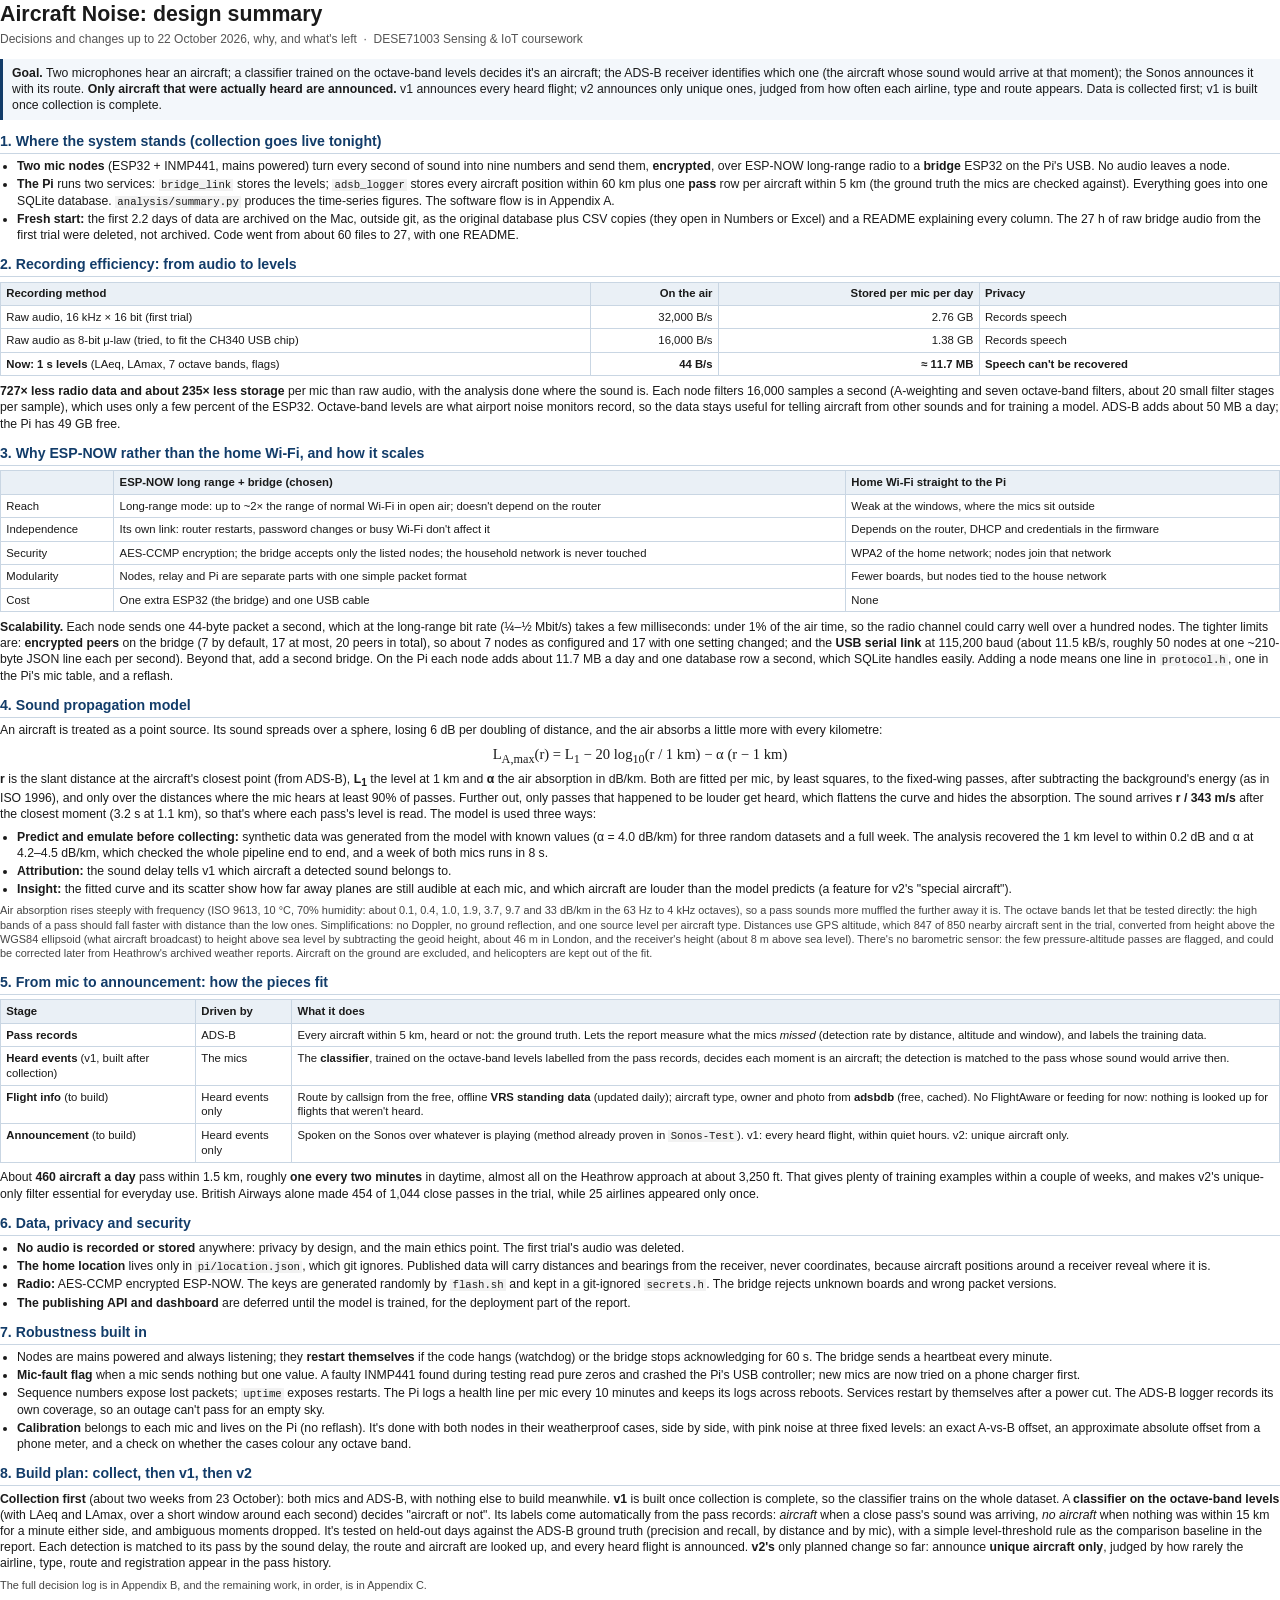
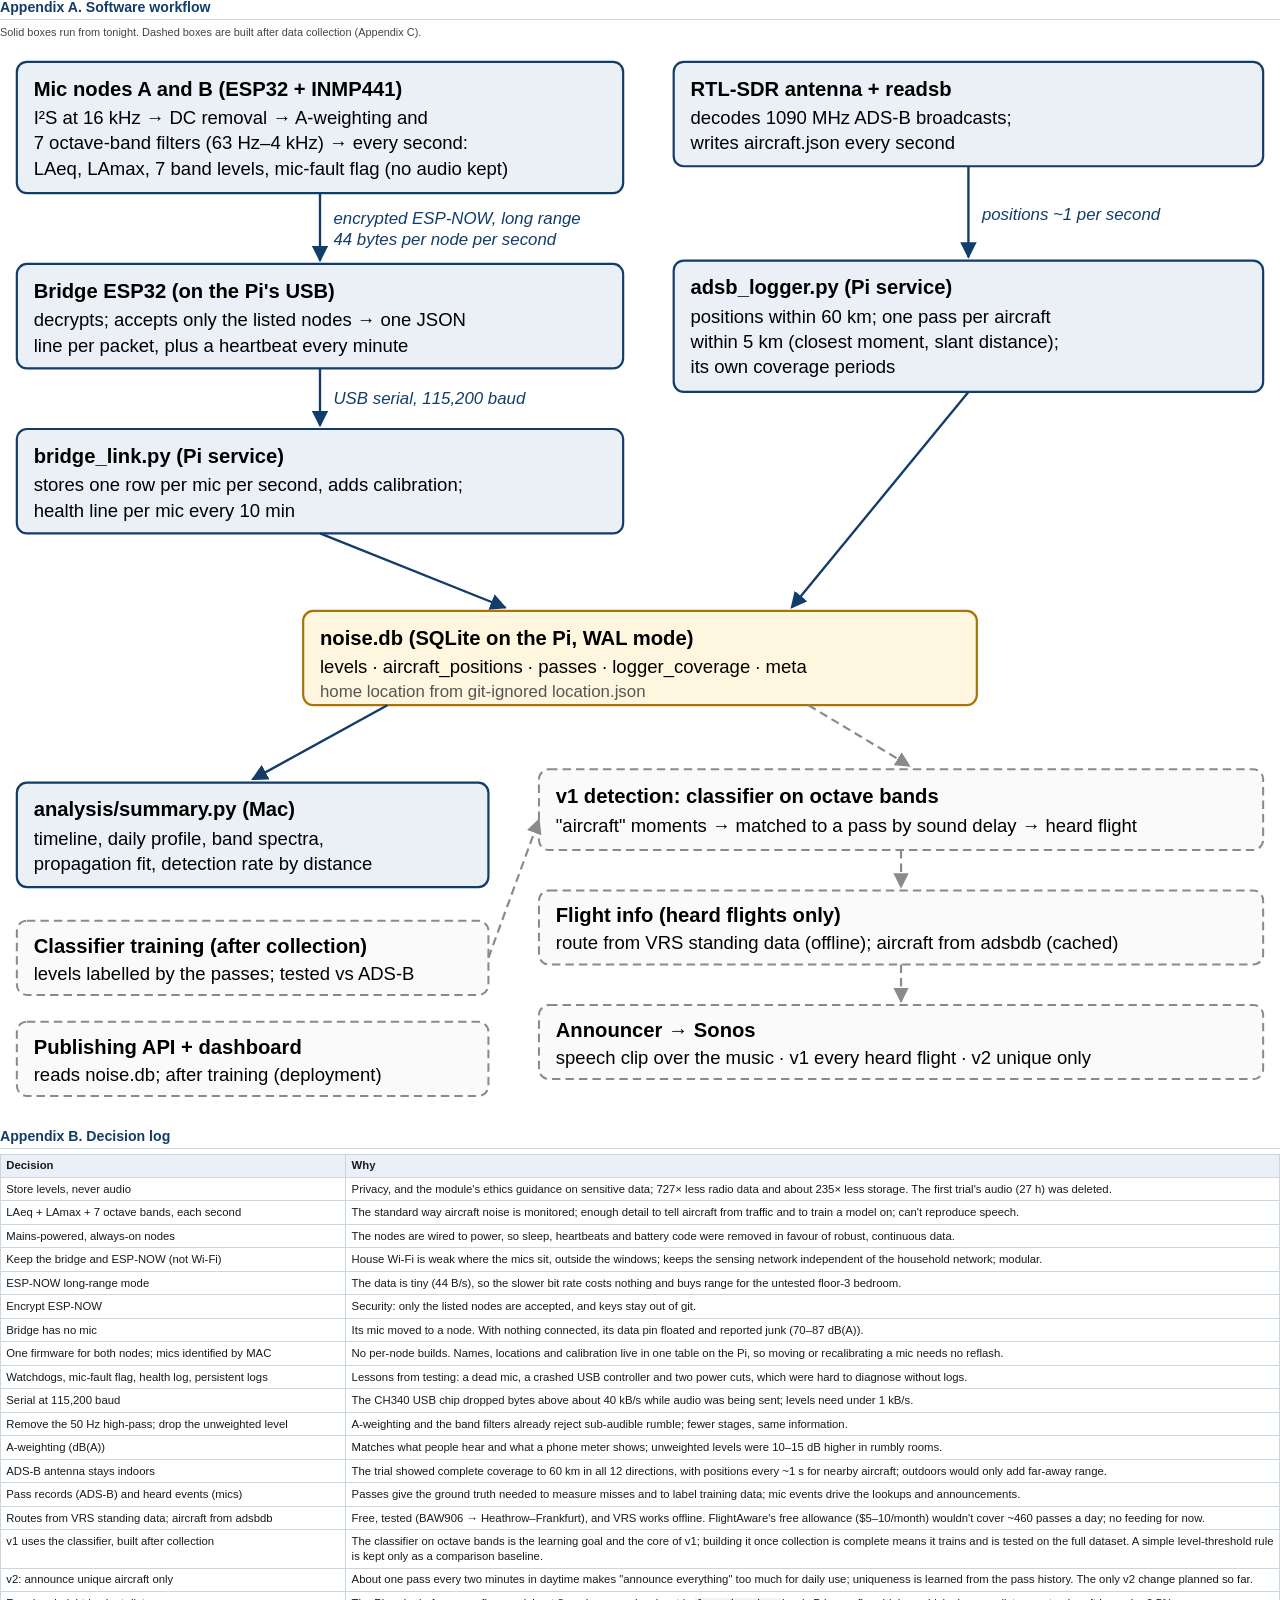
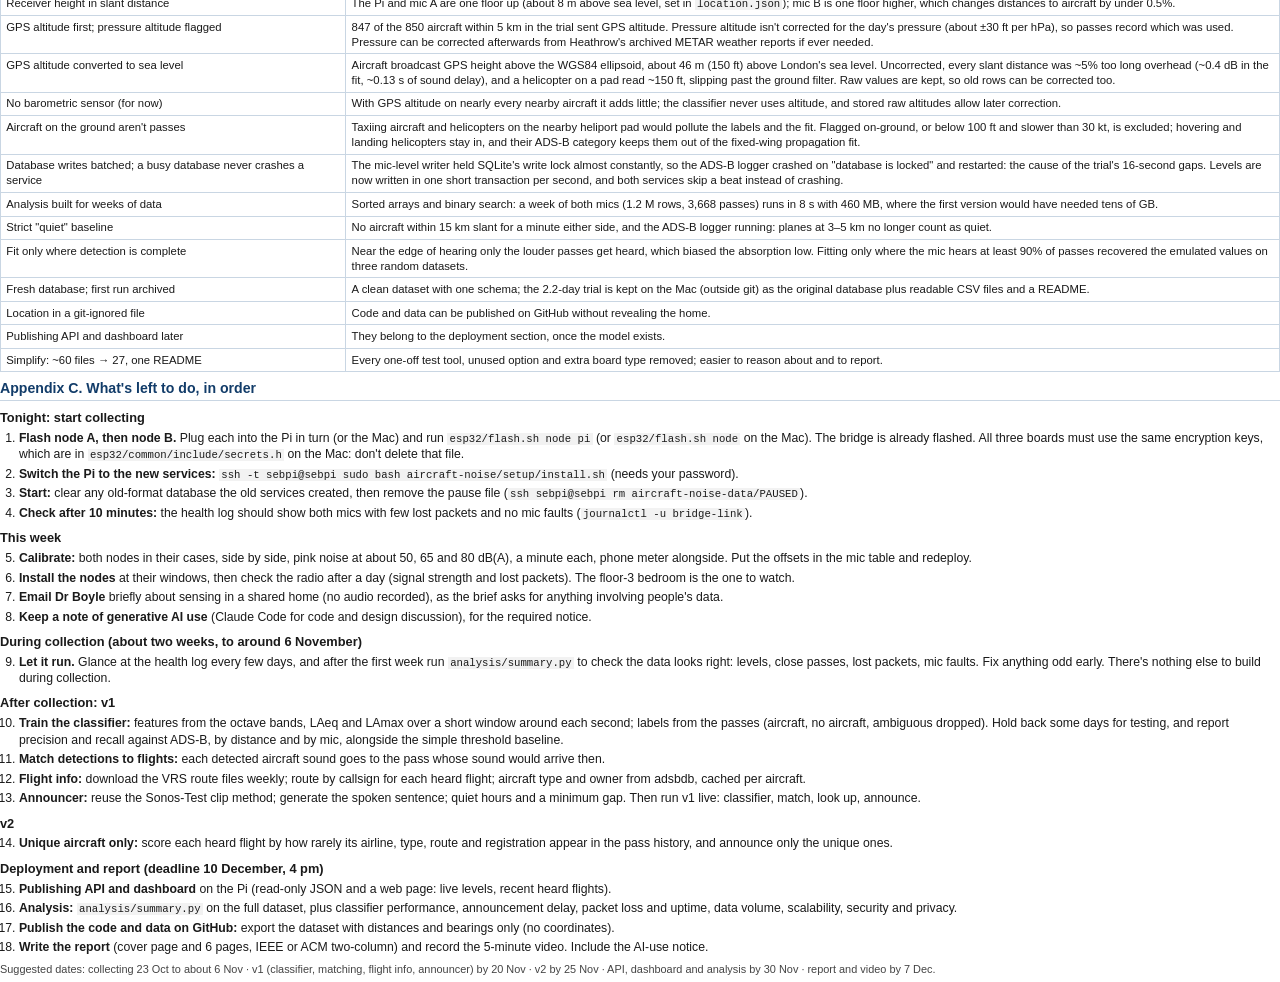
<file: docs/design-summary.html>
<!doctype html>
<html lang="en">
<head>
<meta charset="utf-8">
<title>Aircraft Noise: design summary</title>
<style>
  @page { size: A4; margin: 13mm 14mm 13mm 14mm; }
  * { box-sizing: border-box; }
  body { font-family: -apple-system, "Helvetica Neue", Arial, sans-serif; font-size: 9.2pt;
         line-height: 1.32; color: #1a1a1a; margin: 0; }
  h1 { font-size: 16pt; margin: 0 0 1mm; }
  .sub { color: #555; margin: 0 0 3mm; font-size: 9pt; }
  h2 { font-size: 10.6pt; margin: 3.2mm 0 1.2mm; color: #123c69; border-bottom: 1px solid #c9d6e3;
       padding-bottom: 0.6mm; }
  p { margin: 0 0 1.6mm; }
  ul { margin: 0 0 1.6mm; padding-left: 4.5mm; }
  li { margin-bottom: 0.5mm; }
  table { border-collapse: collapse; width: 100%; margin: 0.5mm 0 1.8mm; font-size: 8.5pt; }
  th, td { border: 1px solid #c9d6e3; padding: 1mm 1.4mm; text-align: left; vertical-align: top; }
  th { background: #eaf0f6; font-weight: 600; }
  .goal { background: #f3f7fb; border-left: 3px solid #123c69; padding: 1.6mm 2.4mm; margin-bottom: 2mm; }
  .eq { font-family: "Times New Roman", serif; font-size: 11pt; text-align: center; margin: 1.2mm 0; }
  .num { text-align: right; white-space: nowrap; }
  .page { page-break-after: always; }
  .small { font-size: 8.2pt; color: #444; }
  code { font-family: Menlo, monospace; font-size: 8pt; background: #f2f2f2; padding: 0 0.6mm; }
  ol { margin: 0 0 1.6mm; padding-left: 5mm; }
  ol li { margin-bottom: 0.9mm; }
  h3 { font-size: 9.6pt; margin: 2.4mm 0 0.8mm; }
</style>
</head>
<body>

<!-- ============================ MAIN TEXT ============================ -->
<div>
<h1>Aircraft Noise: design summary</h1>
<p class="sub">Decisions and changes up to 22 October 2026, why, and what's left &nbsp;·&nbsp; DESE71003 Sensing &amp; IoT coursework</p>

<div class="goal"><b>Goal.</b> Two microphones hear an aircraft; a classifier trained on the octave-band levels decides
it's an aircraft; the ADS-B receiver identifies which one (the aircraft whose sound would arrive at that moment); the
Sonos announces it with its route. <b>Only aircraft that were actually heard are announced.</b> v1 announces every heard
flight; v2 announces only unique ones, judged from how often each airline, type and route appears. Data is collected
first; v1 is built once collection is complete.</div>

<h2>1. Where the system stands (collection goes live tonight)</h2>
<ul>
  <li><b>Two mic nodes</b> (ESP32 + INMP441, mains powered) turn every second of sound into nine numbers and send them,
    <b>encrypted</b>, over ESP-NOW long-range radio to a <b>bridge</b> ESP32 on the Pi's USB. No audio leaves a node.</li>
  <li><b>The Pi</b> runs two services: <code>bridge_link</code> stores the levels; <code>adsb_logger</code> stores every
    aircraft position within 60 km plus one <b>pass</b> row per aircraft within 5 km (the ground truth the mics are
    checked against). Everything goes into one SQLite database. <code>analysis/summary.py</code> produces the
    time-series figures. The software flow is in Appendix A.</li>
  <li><b>Fresh start:</b> the first 2.2 days of data are archived on the Mac, outside git, as the original database plus
    CSV copies (they open in Numbers or Excel) and a README explaining every column. The 27 h of raw bridge audio from
    the first trial were deleted, not archived. Code went from about 60 files to 27, with one README.</li>
</ul>

<h2>2. Recording efficiency: from audio to levels</h2>
<table>
  <tr><th>Recording method</th><th class="num">On the air</th><th class="num">Stored per mic per day</th><th>Privacy</th></tr>
  <tr><td>Raw audio, 16 kHz × 16 bit (first trial)</td><td class="num">32,000 B/s</td><td class="num">2.76 GB</td><td>Records speech</td></tr>
  <tr><td>Raw audio as 8-bit μ-law (tried, to fit the CH340 USB chip)</td><td class="num">16,000 B/s</td><td class="num">1.38 GB</td><td>Records speech</td></tr>
  <tr><td><b>Now: 1 s levels</b> (LAeq, LAmax, 7 octave bands, flags)</td><td class="num"><b>44 B/s</b></td><td class="num"><b>≈ 11.7 MB</b></td><td><b>Speech can't be recovered</b></td></tr>
</table>
<p><b>727× less radio data and about 235× less storage</b> per mic than raw audio, with the analysis done where the sound
is. Each node filters 16,000 samples a second (A-weighting and seven octave-band filters, about 20 small filter stages per
sample), which uses only a few percent of the ESP32. Octave-band levels are what airport noise monitors record, so the
data stays useful for telling aircraft from other sounds and for training a model. ADS-B adds about 50 MB a day; the Pi
has 49 GB free.</p>

<h2>3. Why ESP-NOW rather than the home Wi-Fi, and how it scales</h2>
<table>
  <tr><th></th><th>ESP-NOW long range + bridge (chosen)</th><th>Home Wi-Fi straight to the Pi</th></tr>
  <tr><td>Reach</td><td>Long-range mode: up to ~2× the range of normal Wi-Fi in open air; doesn't depend on the router</td><td>Weak at the windows, where the mics sit outside</td></tr>
  <tr><td>Independence</td><td>Its own link: router restarts, password changes or busy Wi-Fi don't affect it</td><td>Depends on the router, DHCP and credentials in the firmware</td></tr>
  <tr><td>Security</td><td>AES-CCMP encryption; the bridge accepts only the listed nodes; the household network is never touched</td><td>WPA2 of the home network; nodes join that network</td></tr>
  <tr><td>Modularity</td><td>Nodes, relay and Pi are separate parts with one simple packet format</td><td>Fewer boards, but nodes tied to the house network</td></tr>
  <tr><td>Cost</td><td>One extra ESP32 (the bridge) and one USB cable</td><td>None</td></tr>
</table>
<p><b>Scalability.</b> Each node sends one 44-byte packet a second, which at the long-range bit rate (¼–½ Mbit/s) takes
a few milliseconds: under 1% of the air time, so the radio channel could carry well over a hundred nodes. The tighter
limits are: <b>encrypted peers</b> on the bridge (7 by default, 17 at most, 20 peers in total), so about 7 nodes as
configured and 17 with one setting changed; and the <b>USB serial link</b> at 115,200 baud (about 11.5 kB/s, roughly
50 nodes at one ~210-byte JSON line each per second). Beyond that, add a second bridge. On the Pi each node adds about
11.7 MB a day and one database row a second, which SQLite handles easily. Adding a node means one line in
<code>protocol.h</code>, one in the Pi's mic table, and a reflash.</p>

<h2>4. Sound propagation model</h2>
<p>An aircraft is treated as a point source. Its sound spreads over a sphere, losing 6 dB per doubling of distance, and
the air absorbs a little more with every kilometre:</p>
<div class="eq">L<sub>A,max</sub>(r) = L<sub>1</sub> − 20 log<sub>10</sub>(r / 1 km) − α (r − 1 km)</div>
<p><b>r</b> is the slant distance at the aircraft's closest point (from ADS-B), <b>L<sub>1</sub></b> the level at 1 km
and <b>α</b> the air absorption in dB/km. Both are fitted per mic, by least squares, to the fixed-wing passes, after
subtracting the background's energy (as in ISO 1996), and only over the distances where the mic hears at least 90% of
passes. Further out, only passes that happened to be louder get heard, which flattens the curve and hides the
absorption. The sound arrives <b>r / 343 m/s</b> after the closest moment (3.2 s at 1.1 km), so that's where each
pass's level is read. The model is used three ways:</p>
<ul>
  <li><b>Predict and emulate before collecting:</b> synthetic data was generated from the model with known values
    (α = 4.0 dB/km) for three random datasets and a full week. The analysis recovered the 1 km level to within 0.2 dB
    and α at 4.2–4.5 dB/km, which checked the whole pipeline end to end, and a week of both mics runs in 8 s.</li>
  <li><b>Attribution:</b> the sound delay tells v1 which aircraft a detected sound belongs to.</li>
  <li><b>Insight:</b> the fitted curve and its scatter show how far away planes are still audible at each mic, and which
    aircraft are louder than the model predicts (a feature for v2's "special aircraft").</li>
</ul>
<p class="small">Air absorption rises steeply with frequency (ISO 9613, 10 °C, 70% humidity: about 0.1, 0.4, 1.0, 1.9,
3.7, 9.7 and 33 dB/km in the 63 Hz to 4 kHz octaves), so a pass sounds more muffled the further away it is. The octave
bands let that be tested directly: the high bands of a pass should fall faster with distance than the low ones.
Simplifications: no Doppler, no ground reflection, and one source level per aircraft type. Distances use GPS altitude,
which 847 of 850 nearby aircraft sent in the trial, converted from height above the WGS84 ellipsoid (what aircraft
broadcast) to height above sea level by subtracting the geoid height, about 46 m in London, and the receiver's height
(about 8 m above sea level). There's no
barometric sensor: the few pressure-altitude passes are flagged, and could be corrected later from Heathrow's archived
weather reports. Aircraft on the ground are excluded, and helicopters are kept out of the fit.</p>
</div>

<!-- ============================ PAGE 2 ============================ -->
<div class="page">
<h2>5. From mic to announcement: how the pieces fit</h2>
<table>
  <tr><th>Stage</th><th>Driven by</th><th>What it does</th></tr>
  <tr><td><b>Pass records</b></td><td>ADS-B</td><td>Every aircraft within 5 km, heard or not: the ground truth. Lets the
    report measure what the mics <i>missed</i> (detection rate by distance, altitude and window), and labels the training data.</td></tr>
  <tr><td><b>Heard events</b> (v1, built after collection)</td><td>The mics</td><td>The <b>classifier</b>, trained on the
    octave-band levels labelled from the pass records, decides each moment is an aircraft; the detection is matched to
    the pass whose sound would arrive then.</td></tr>
  <tr><td><b>Flight info</b> (to build)</td><td>Heard events only</td><td>Route by callsign from the free, offline
    <b>VRS standing data</b> (updated daily); aircraft type, owner and photo from <b>adsbdb</b> (free, cached). No
    FlightAware or feeding for now: nothing is looked up for flights that weren't heard.</td></tr>
  <tr><td><b>Announcement</b> (to build)</td><td>Heard events only</td><td>Spoken on the Sonos over whatever is playing
    (method already proven in <code>Sonos-Test</code>). v1: every heard flight, within quiet hours. v2: unique aircraft only.</td></tr>
</table>
<p>About <b>460 aircraft a day</b> pass within 1.5 km, roughly <b>one every two minutes</b> in daytime, almost all on the
Heathrow approach at about 3,250 ft. That gives plenty of training examples within a couple of weeks, and makes v2's
unique-only filter essential for everyday use. British Airways alone made 454 of 1,044 close passes in the trial, while 25 airlines appeared only once.</p>

<h2>6. Data, privacy and security</h2>
<ul>
  <li><b>No audio is recorded or stored</b> anywhere: privacy by design, and the main ethics point. The first trial's
    audio was deleted.</li>
  <li><b>The home location</b> lives only in <code>pi/location.json</code>, which git ignores. Published data will carry
    distances and bearings from the receiver, never coordinates, because aircraft positions around a receiver reveal where it is.</li>
  <li><b>Radio:</b> AES-CCMP encrypted ESP-NOW. The keys are generated randomly by <code>flash.sh</code> and kept in a
    git-ignored <code>secrets.h</code>. The bridge rejects unknown boards and wrong packet versions.</li>
  <li><b>The publishing API and dashboard</b> are deferred until the model is trained, for the deployment part of the report.</li>
</ul>

<h2>7. Robustness built in</h2>
<ul>
  <li>Nodes are mains powered and always listening; they <b>restart themselves</b> if the code hangs (watchdog) or the
    bridge stops acknowledging for 60 s. The bridge sends a heartbeat every minute.</li>
  <li><b>Mic-fault flag</b> when a mic sends nothing but one value. A faulty INMP441 found during testing read pure zeros
    and crashed the Pi's USB controller; new mics are now tried on a phone charger first.</li>
  <li>Sequence numbers expose lost packets; <code>uptime</code> exposes restarts. The Pi logs a health line per mic every
    10 minutes and keeps its logs across reboots. Services restart by themselves after a power cut. The ADS-B logger
    records its own coverage, so an outage can't pass for an empty sky.</li>
  <li><b>Calibration</b> belongs to each mic and lives on the Pi (no reflash). It's done with both nodes in their
    weatherproof cases, side by side, with pink noise at three fixed levels: an exact A-vs-B offset, an approximate
    absolute offset from a phone meter, and a check on whether the cases colour any octave band.</li>
</ul>

<h2>8. Build plan: collect, then v1, then v2</h2>
<p><b>Collection first</b> (about two weeks from 23 October): both mics and ADS-B, with nothing else to build meanwhile.
<b>v1</b> is built once collection is complete, so the classifier trains on the whole dataset. A <b>classifier on the
octave-band levels</b> (with LAeq and LAmax, over a short window around each second) decides "aircraft or not". Its
labels come automatically from the pass records: <i>aircraft</i> when a close pass's sound was arriving, <i>no
aircraft</i> when nothing was within 15 km for a minute either side, and ambiguous moments dropped. It's tested on
held-out days against the ADS-B ground truth (precision and recall, by distance and by mic), with a simple
level-threshold rule as the comparison baseline in the report. Each detection is matched to its pass by the sound
delay, the route and aircraft are looked up, and every heard flight is announced. <b>v2's</b> only planned change so
far: announce <b>unique aircraft only</b>, judged by how rarely the airline, type, route and registration appear in the
pass history.</p>
<p class="small">The full decision log is in Appendix B, and the remaining work, in order, is in Appendix C.</p>
</div>

<!-- ============================ APPENDIX A ============================ -->
<div class="page">
<h2 style="margin-top:0">Appendix A. Software workflow</h2>
<p class="small">Solid boxes run from tonight. Dashed boxes are built after data collection (Appendix C).</p>
<svg viewBox="0 0 760 640" width="100%" xmlns="http://www.w3.org/2000/svg" font-family="-apple-system, Helvetica, Arial, sans-serif" font-size="11">
  <defs>
    <marker id="a" viewBox="0 0 10 10" refX="9" refY="5" markerWidth="7" markerHeight="7" orient="auto-start-reverse">
      <path d="M0,0 L10,5 L0,10 z" fill="#123c69"/></marker>
    <marker id="g" viewBox="0 0 10 10" refX="9" refY="5" markerWidth="7" markerHeight="7" orient="auto-start-reverse">
      <path d="M0,0 L10,5 L0,10 z" fill="#8a8a8a"/></marker>
  </defs>
  <style>
    .box { fill: #eaf0f6; stroke: #123c69; stroke-width: 1.3; }
    .db { fill: #fff6e0; stroke: #a8740a; stroke-width: 1.3; }
    .todo { fill: #fafafa; stroke: #8a8a8a; stroke-width: 1.2; stroke-dasharray: 5 3; }
    .t { font-weight: 600; font-size: 12px; }
    .line { stroke: #123c69; stroke-width: 1.4; fill: none; marker-end: url(#a); }
    .gline { stroke: #8a8a8a; stroke-width: 1.3; fill: none; stroke-dasharray: 5 3; marker-end: url(#g); }
    .lab { fill: #123c69; font-size: 10px; font-style: italic; }
  </style>

  <!-- Sensing chain (left) -->
  <rect class="box" x="10" y="10" width="360" height="78" rx="6"/>
  <text x="20" y="30" class="t">Mic nodes A and B (ESP32 + INMP441)</text>
  <text x="20" y="47">I²S at 16 kHz → DC removal → A-weighting and</text>
  <text x="20" y="62">7 octave-band filters (63 Hz–4 kHz) → every second:</text>
  <text x="20" y="77">LAeq, LAmax, 7 band levels, mic-fault flag (no audio kept)</text>

  <path class="line" d="M190,88 L190,128"/>
  <text x="198" y="106" class="lab">encrypted ESP-NOW, long range</text>
  <text x="198" y="119" class="lab">44 bytes per node per second</text>

  <rect class="box" x="10" y="130" width="360" height="62" rx="6"/>
  <text x="20" y="150" class="t">Bridge ESP32 (on the Pi's USB)</text>
  <text x="20" y="167">decrypts; accepts only the listed nodes → one JSON</text>
  <text x="20" y="182">line per packet, plus a heartbeat every minute</text>

  <path class="line" d="M190,192 L190,226"/>
  <text x="198" y="213" class="lab">USB serial, 115,200 baud</text>

  <rect class="box" x="10" y="228" width="360" height="62" rx="6"/>
  <text x="20" y="248" class="t">bridge_link.py (Pi service)</text>
  <text x="20" y="265">stores one row per mic per second, adds calibration;</text>
  <text x="20" y="280">health line per mic every 10 min</text>

  <!-- ADS-B chain (right) -->
  <rect class="box" x="400" y="10" width="350" height="62" rx="6"/>
  <text x="410" y="30" class="t">RTL-SDR antenna + readsb</text>
  <text x="410" y="47">decodes 1090 MHz ADS-B broadcasts;</text>
  <text x="410" y="62">writes aircraft.json every second</text>

  <path class="line" d="M575,72 L575,126"/>
  <text x="583" y="104" class="lab">positions ~1 per second</text>

  <rect class="box" x="400" y="128" width="350" height="78" rx="6"/>
  <text x="410" y="148" class="t">adsb_logger.py (Pi service)</text>
  <text x="410" y="165">positions within 60 km; one pass per aircraft</text>
  <text x="410" y="180">within 5 km (closest moment, slant distance);</text>
  <text x="410" y="195">its own coverage periods</text>

  <!-- Database -->
  <path class="line" d="M190,290 L300,334"/>
  <path class="line" d="M575,206 L470,334"/>
  <rect class="db" x="180" y="336" width="400" height="56" rx="6"/>
  <text x="190" y="356" class="t">noise.db (SQLite on the Pi, WAL mode)</text>
  <text x="190" y="373">levels · aircraft_positions · passes · logger_coverage · meta</text>
  <text x="190" y="387" font-size="10" fill="#555">home location from git-ignored location.json</text>

  <!-- Built: analysis -->
  <path class="line" d="M230,392 L150,436"/>
  <rect class="box" x="10" y="438" width="280" height="62" rx="6"/>
  <text x="20" y="458" class="t">analysis/summary.py (Mac)</text>
  <text x="20" y="475">timeline, daily profile, band spectra,</text>
  <text x="20" y="490">propagation fit, detection rate by distance</text>

  <!-- To build -->
  <path class="gline" d="M480,392 L540,428"/>
  <rect class="todo" x="320" y="430" width="430" height="48" rx="6"/>
  <text x="330" y="450" class="t">v1 detection: classifier on octave bands</text>
  <text x="330" y="467">"aircraft" moments → matched to a pass by sound delay → heard flight</text>

  <path class="gline" d="M535,478 L535,500"/>
  <rect class="todo" x="320" y="502" width="430" height="44" rx="6"/>
  <text x="330" y="521" class="t">Flight info (heard flights only)</text>
  <text x="330" y="537">route from VRS standing data (offline); aircraft from adsbdb (cached)</text>

  <path class="gline" d="M535,546 L535,568"/>
  <rect class="todo" x="320" y="570" width="430" height="44" rx="6"/>
  <text x="330" y="589" class="t">Announcer → Sonos</text>
  <text x="330" y="605">speech clip over the music · v1 every heard flight · v2 unique only</text>

  <rect class="todo" x="10" y="520" width="280" height="44" rx="6"/>
  <text x="20" y="539" class="t">Classifier training (after collection)</text>
  <text x="20" y="555">levels labelled by the passes; tested vs ADS-B</text>
  <path class="gline" d="M290,542 L320,460"/>

  <rect class="todo" x="10" y="580" width="280" height="44" rx="6"/>
  <text x="20" y="599" class="t">Publishing API + dashboard</text>
  <text x="20" y="615">reads noise.db; after training (deployment)</text>
</svg>
</div>

<!-- ============================ APPENDIX B ============================ -->
<div class="page">
<h2 style="margin-top:0">Appendix B. Decision log</h2>
<table>
  <tr><th style="width:27%">Decision</th><th>Why</th></tr>
  <tr><td>Store levels, never audio</td><td>Privacy, and the module's ethics guidance on sensitive data; 727× less radio data and about 235× less storage. The first trial's audio (27 h) was deleted.</td></tr>
  <tr><td>LAeq + LAmax + 7 octave bands, each second</td><td>The standard way aircraft noise is monitored; enough detail to tell aircraft from traffic and to train a model on; can't reproduce speech.</td></tr>
  <tr><td>Mains-powered, always-on nodes</td><td>The nodes are wired to power, so sleep, heartbeats and battery code were removed in favour of robust, continuous data.</td></tr>
  <tr><td>Keep the bridge and ESP-NOW (not Wi-Fi)</td><td>House Wi-Fi is weak where the mics sit, outside the windows; keeps the sensing network independent of the household network; modular.</td></tr>
  <tr><td>ESP-NOW long-range mode</td><td>The data is tiny (44 B/s), so the slower bit rate costs nothing and buys range for the untested floor-3 bedroom.</td></tr>
  <tr><td>Encrypt ESP-NOW</td><td>Security: only the listed nodes are accepted, and keys stay out of git.</td></tr>
  <tr><td>Bridge has no mic</td><td>Its mic moved to a node. With nothing connected, its data pin floated and reported junk (70–87 dB(A)).</td></tr>
  <tr><td>One firmware for both nodes; mics identified by MAC</td><td>No per-node builds. Names, locations and calibration live in one table on the Pi, so moving or recalibrating a mic needs no reflash.</td></tr>
  <tr><td>Watchdogs, mic-fault flag, health log, persistent logs</td><td>Lessons from testing: a dead mic, a crashed USB controller and two power cuts, which were hard to diagnose without logs.</td></tr>
  <tr><td>Serial at 115,200 baud</td><td>The CH340 USB chip dropped bytes above about 40 kB/s while audio was being sent; levels need under 1 kB/s.</td></tr>
  <tr><td>Remove the 50 Hz high-pass; drop the unweighted level</td><td>A-weighting and the band filters already reject sub-audible rumble; fewer stages, same information.</td></tr>
  <tr><td>A-weighting (dB(A))</td><td>Matches what people hear and what a phone meter shows; unweighted levels were 10–15 dB higher in rumbly rooms.</td></tr>
  <tr><td>ADS-B antenna stays indoors</td><td>The trial showed complete coverage to 60 km in all 12 directions, with positions every ~1 s for nearby aircraft; outdoors would only add far-away range.</td></tr>
  <tr><td>Pass records (ADS-B) and heard events (mics)</td><td>Passes give the ground truth needed to measure misses and to label training data; mic events drive the lookups and announcements.</td></tr>
  <tr><td>Routes from VRS standing data; aircraft from adsbdb</td><td>Free, tested (BAW906 → Heathrow–Frankfurt), and VRS works offline. FlightAware's free allowance ($5–10/month) wouldn't cover ~460 passes a day; no feeding for now.</td></tr>
  <tr><td>v1 uses the classifier, built after collection</td><td>The classifier on octave bands is the learning goal and the core of v1; building it once collection is complete means it trains and is tested on the full dataset. A simple level-threshold rule is kept only as a comparison baseline.</td></tr>
  <tr><td>v2: announce unique aircraft only</td><td>About one pass every two minutes in daytime makes "announce everything" too much for daily use; uniqueness is learned from the pass history. The only v2 change planned so far.</td></tr>
  <tr><td>Receiver height in slant distance</td><td>The Pi and mic A are one floor up (about 8 m above sea level, set in <code>location.json</code>); mic B is one floor higher, which changes distances to aircraft by under 0.5%.</td></tr>
  <tr><td>GPS altitude first; pressure altitude flagged</td><td>847 of the 850 aircraft within 5 km in the trial sent GPS altitude. Pressure altitude isn't corrected for the day's pressure (about ±30 ft per hPa), so passes record which was used. Pressure can be corrected afterwards from Heathrow's archived METAR weather reports if ever needed.</td></tr>
  <tr><td>GPS altitude converted to sea level</td><td>Aircraft broadcast GPS height above the WGS84 ellipsoid, about 46 m (150 ft) above London's sea level. Uncorrected, every slant distance was ~5% too long overhead (~0.4 dB in the fit, ~0.13 s of sound delay), and a helicopter on a pad read ~150 ft, slipping past the ground filter. Raw values are kept, so old rows can be corrected too.</td></tr>
  <tr><td>No barometric sensor (for now)</td><td>With GPS altitude on nearly every nearby aircraft it adds little; the classifier never uses altitude, and stored raw altitudes allow later correction.</td></tr>
  <tr><td>Aircraft on the ground aren't passes</td><td>Taxiing aircraft and helicopters on the nearby heliport pad would pollute the labels and the fit. Flagged on-ground, or below 100 ft and slower than 30 kt, is excluded; hovering and landing helicopters stay in, and their ADS-B category keeps them out of the fixed-wing propagation fit.</td></tr>
  <tr><td>Database writes batched; a busy database never crashes a service</td><td>The mic-level writer held SQLite's write lock almost constantly, so the ADS-B logger crashed on "database is locked" and restarted: the cause of the trial's 16-second gaps. Levels are now written in one short transaction per second, and both services skip a beat instead of crashing.</td></tr>
  <tr><td>Analysis built for weeks of data</td><td>Sorted arrays and binary search: a week of both mics (1.2 M rows, 3,668 passes) runs in 8 s with 460 MB, where the first version would have needed tens of GB.</td></tr>
  <tr><td>Strict "quiet" baseline</td><td>No aircraft within 15 km slant for a minute either side, and the ADS-B logger running: planes at 3–5 km no longer count as quiet.</td></tr>
  <tr><td>Fit only where detection is complete</td><td>Near the edge of hearing only the louder passes get heard, which biased the absorption low. Fitting only where the mic hears at least 90% of passes recovered the emulated values on three random datasets.</td></tr>
  <tr><td>Fresh database; first run archived</td><td>A clean dataset with one schema; the 2.2-day trial is kept on the Mac (outside git) as the original database plus readable CSV files and a README.</td></tr>
  <tr><td>Location in a git-ignored file</td><td>Code and data can be published on GitHub without revealing the home.</td></tr>
  <tr><td>Publishing API and dashboard later</td><td>They belong to the deployment section, once the model exists.</td></tr>
  <tr><td>Simplify: ~60 files → 27, one README</td><td>Every one-off test tool, unused option and extra board type removed; easier to reason about and to report.</td></tr>
</table>
</div>

<!-- ============================ APPENDIX C ============================ -->
<div>
<h2 style="margin-top:0">Appendix C. What's left to do, in order</h2>
<h3>Tonight: start collecting</h3>
<ol>
  <li><b>Flash node A, then node B.</b> Plug each into the Pi in turn (or the Mac) and run <code>esp32/flash.sh node pi</code>
    (or <code>esp32/flash.sh node</code> on the Mac). The bridge is already flashed. All three boards must use the same
    encryption keys, which are in <code>esp32/common/include/secrets.h</code> on the Mac: don't delete that file.</li>
  <li><b>Switch the Pi to the new services:</b> <code>ssh -t sebpi@sebpi sudo bash aircraft-noise/setup/install.sh</code> (needs your password).</li>
  <li><b>Start:</b> clear any old-format database the old services created, then remove the pause file
    (<code>ssh sebpi@sebpi rm aircraft-noise-data/PAUSED</code>).</li>
  <li><b>Check after 10 minutes:</b> the health log should show both mics with few lost packets and no mic faults
    (<code>journalctl -u bridge-link</code>).</li>
</ol>
<h3>This week</h3>
<ol start="5">
  <li><b>Calibrate:</b> both nodes in their cases, side by side, pink noise at about 50, 65 and 80 dB(A), a minute each,
    phone meter alongside. Put the offsets in the mic table and redeploy.</li>
  <li><b>Install the nodes</b> at their windows, then check the radio after a day (signal strength and lost packets).
    The floor-3 bedroom is the one to watch.</li>
  <li><b>Email Dr Boyle</b> briefly about sensing in a shared home (no audio recorded), as the brief asks for anything
    involving people's data.</li>
  <li><b>Keep a note of generative AI use</b> (Claude Code for code and design discussion), for the required notice.</li>
</ol>
<h3>During collection (about two weeks, to around 6 November)</h3>
<ol start="9">
  <li><b>Let it run.</b> Glance at the health log every few days, and after the first week run
    <code>analysis/summary.py</code> to check the data looks right: levels, close passes, lost packets, mic faults.
    Fix anything odd early. There's nothing else to build during collection.</li>
</ol>
<h3>After collection: v1</h3>
<ol start="10">
  <li><b>Train the classifier:</b> features from the octave bands, LAeq and LAmax over a short window around each
    second; labels from the passes (aircraft, no aircraft, ambiguous dropped). Hold back some days for testing, and
    report precision and recall against ADS-B, by distance and by mic, alongside the simple threshold baseline.</li>
  <li><b>Match detections to flights:</b> each detected aircraft sound goes to the pass whose sound would arrive then.</li>
  <li><b>Flight info:</b> download the VRS route files weekly; route by callsign for each heard flight; aircraft type
    and owner from adsbdb, cached per aircraft.</li>
  <li><b>Announcer:</b> reuse the Sonos-Test clip method; generate the spoken sentence; quiet hours and a minimum gap.
    Then run v1 live: classifier, match, look up, announce.</li>
</ol>
<h3>v2</h3>
<ol start="14">
  <li><b>Unique aircraft only:</b> score each heard flight by how rarely its airline, type, route and registration
    appear in the pass history, and announce only the unique ones.</li>
</ol>
<h3>Deployment and report (deadline 10 December, 4 pm)</h3>
<ol start="15">
  <li><b>Publishing API and dashboard</b> on the Pi (read-only JSON and a web page: live levels, recent heard flights).</li>
  <li><b>Analysis:</b> <code>analysis/summary.py</code> on the full dataset, plus classifier performance, announcement
    delay, packet loss and uptime, data volume, scalability, security and privacy.</li>
  <li><b>Publish the code and data on GitHub:</b> export the dataset with distances and bearings only (no coordinates).</li>
  <li><b>Write the report</b> (cover page and 6 pages, IEEE or ACM two-column) and record the 5-minute video. Include the
    AI-use notice.</li>
</ol>
<p class="small">Suggested dates: collecting 23 Oct to about 6 Nov · v1 (classifier, matching, flight info, announcer) by
20 Nov · v2 by 25 Nov · API, dashboard and analysis by 30 Nov · report and video by 7 Dec.</p>
</div>
</body>
</html>
</file>
